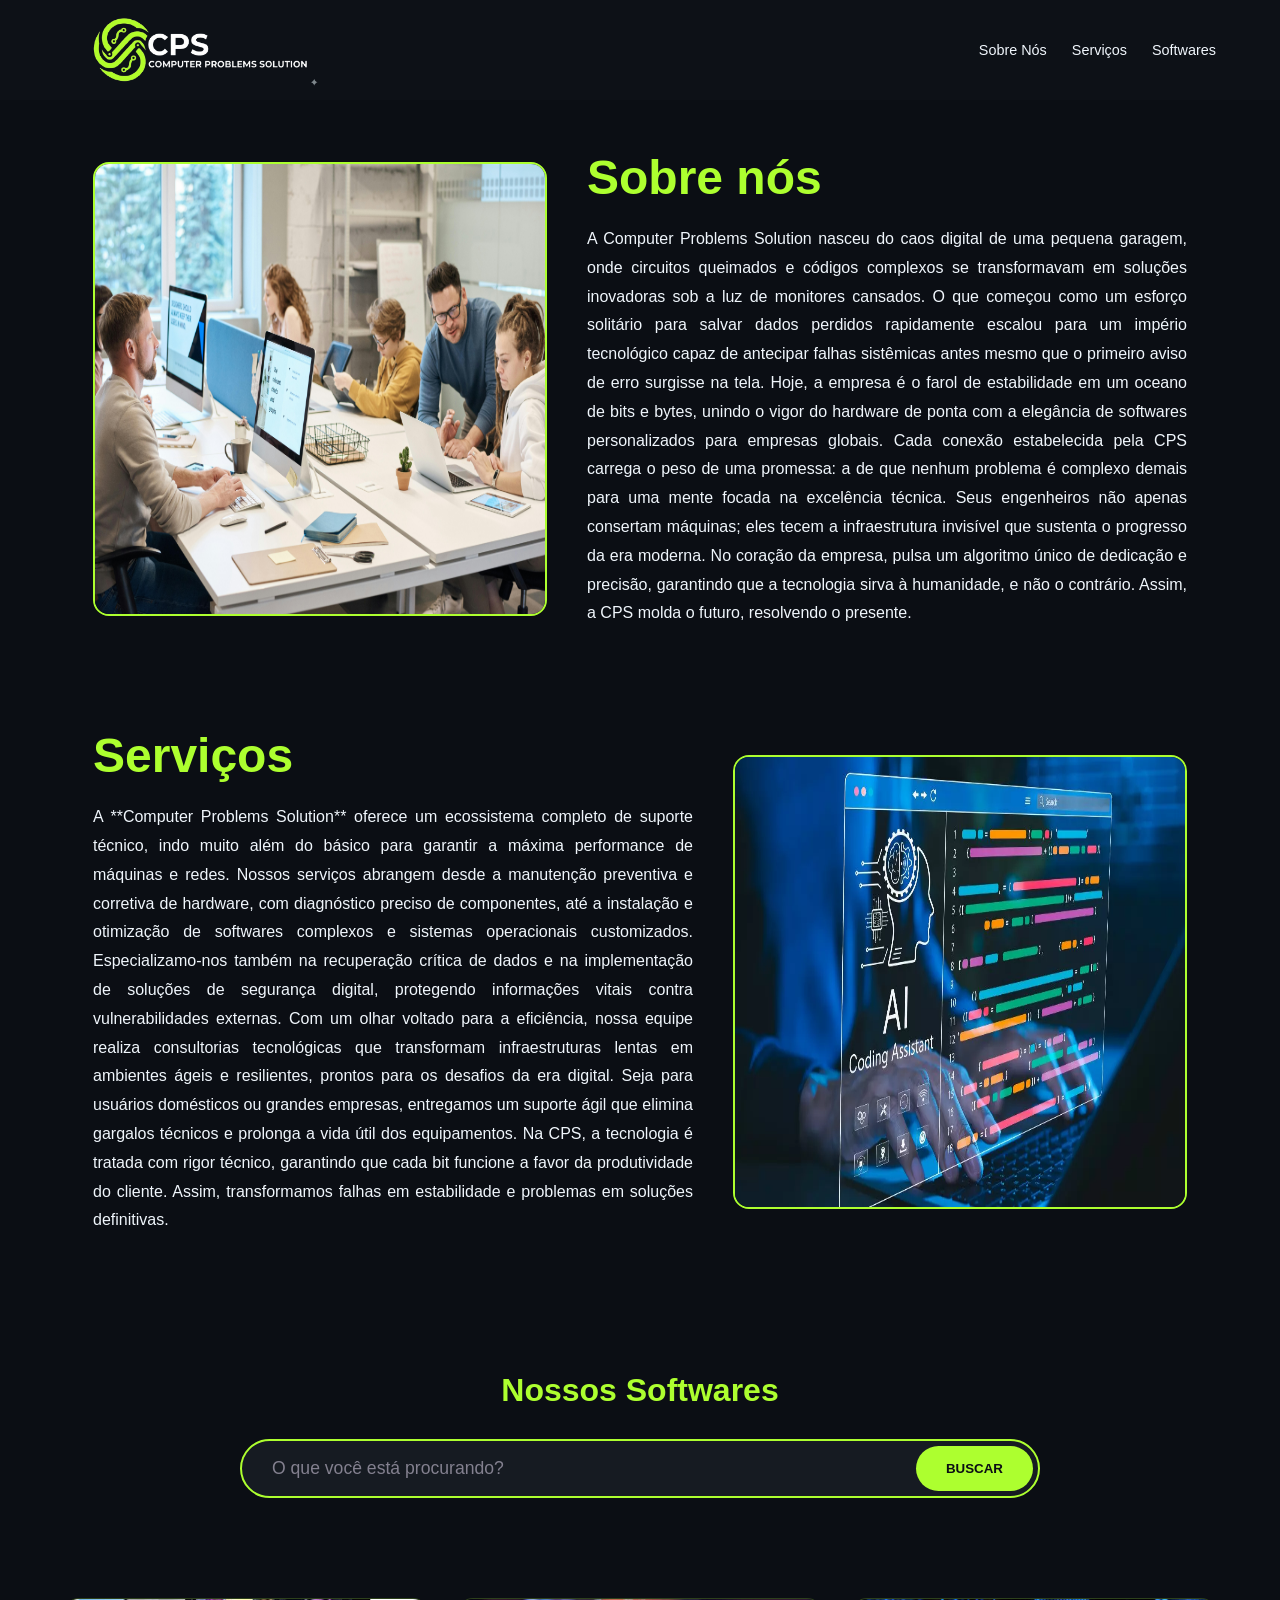
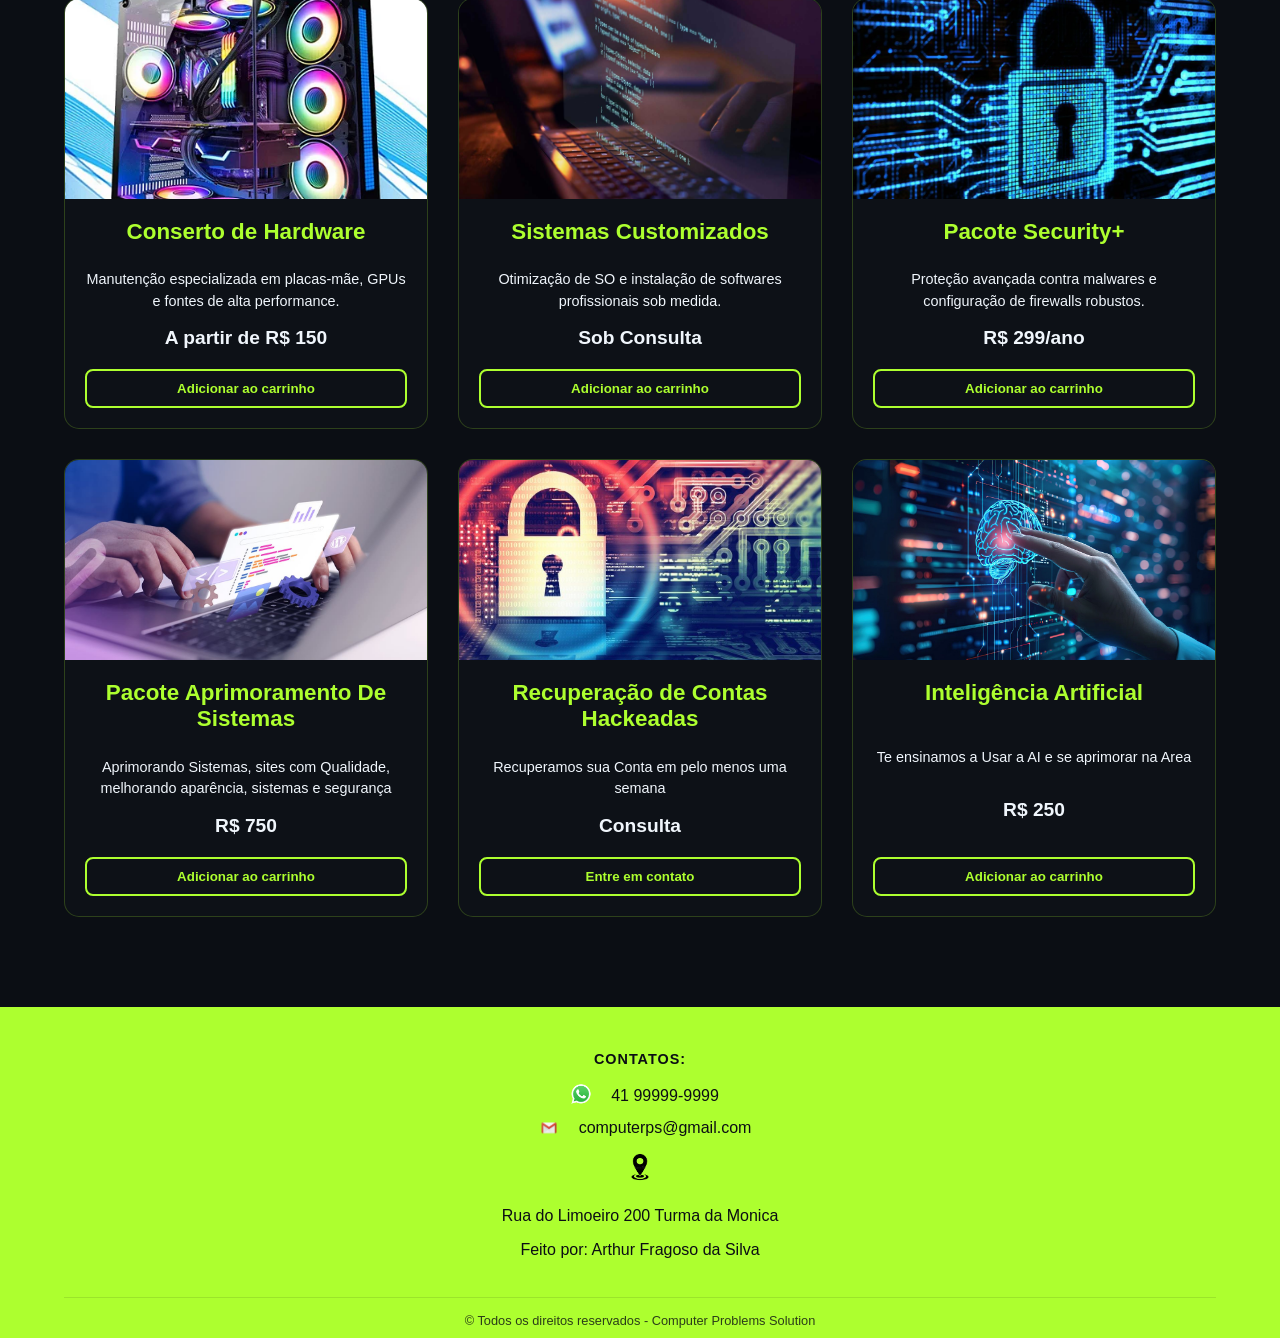
<file: index.html>
<!DOCTYPE html>
<html lang="pt-br">
<head>
    <meta charset="UTF-8">
    <meta name="viewport" content="width=device-width, initial-scale=1.0">
    <link rel="stylesheet" href="style.css">
    <title>Computer Problems Solution</title>
</head>
<body>
    <header>
        <img src="img/logooo.png" alt="Logo CPS" class="logo">
        <div class="link">
            <p><a href="#sobre-nos">Sobre Nós</a></p>
            <p><a href="#servicos">Serviços</a></p>
            <p><a href="#softwares">Softwares</a></p>
        </div>
    </header>
    <main>
        <section id = "sobre-nos" class="sobre-nos">
            <img src="img/empresa.jpeg" alt="" height="400px" width="400px" class="empresa">
            <div class="conteudo-texto"> 
            <h2 class="a" > Sobre nós </h2>
            <p class="texto-historia"> 
                A Computer Problems Solution nasceu do caos digital de uma pequena garagem, onde circuitos queimados e códigos complexos se transformavam em soluções inovadoras sob a luz de monitores cansados. O que começou como um esforço solitário para salvar dados perdidos rapidamente escalou para um império tecnológico capaz de antecipar falhas sistêmicas antes mesmo que o primeiro aviso de erro surgisse na tela. Hoje, a empresa é o farol de estabilidade em um oceano de bits e bytes, unindo o vigor do hardware de ponta com a elegância de softwares personalizados para empresas globais. Cada conexão estabelecida pela CPS carrega o peso de uma promessa: a de que nenhum problema é complexo demais para uma mente focada na excelência técnica. Seus engenheiros não apenas consertam máquinas; eles tecem a infraestrutura invisível que sustenta o progresso da era moderna. No coração da empresa, pulsa um algoritmo único de dedicação e precisão, garantindo que a tecnologia sirva à humanidade, e não o contrário. Assim, a CPS molda o futuro, resolvendo o presente.
            </p>
            </div>
        </section>
        <section id = "servicos" class="serviços">
            <img src="img/IA.webp" alt=""height="400px" width="400px" class="ia">
            <div class="conteudo">
                <h2 class="b"> Serviços </h2>
                <p class="textoh">
                    A **Computer Problems Solution** oferece um ecossistema completo de suporte técnico, indo muito além do básico para garantir a máxima performance de máquinas e redes. Nossos serviços abrangem desde a manutenção preventiva e corretiva de hardware, com diagnóstico preciso de componentes, até a instalação e otimização de softwares complexos e sistemas operacionais customizados. Especializamo-nos também na recuperação crítica de dados e na implementação de soluções de segurança digital, protegendo informações vitais contra vulnerabilidades externas. Com um olhar voltado para a eficiência, nossa equipe realiza consultorias tecnológicas que transformam infraestruturas lentas em ambientes ágeis e resilientes, prontos para os desafios da era digital. Seja para usuários domésticos ou grandes empresas, entregamos um suporte ágil que elimina gargalos técnicos e prolonga a vida útil dos equipamentos. Na CPS, a tecnologia é tratada com rigor técnico, garantindo que cada bit funcione a favor da produtividade do cliente. Assim, transformamos falhas em estabilidade e problemas em soluções definitivas.
                </p>
            </div>

        </section>
     <section id = "softwares" class="Produtos">
    <div class="container-pesquisa">
        <h2 class="titulo-produtos">Nossos Softwares</h2>
        <div class="barra-pesquisa">
            <input type="text" placeholder="O que você está procurando?" class="input-busca">
            <button class="botao-busca">
                Buscar
            </button>
        </div>
    </div>
</section>
<section class="vitrine-produtos">
    <div class="grid-produtos">
        <div class="card-produto">
            <div class="imagem-container">
                <img src="img/comp.webp" alt="Conserto de Hardware">
            </div>
            <div class="info-produto">
                <h3>Conserto de Hardware</h3>
                <p>Manutenção especializada em placas-mãe, GPUs e fontes de alta performance.</p>
                <span class="preco">A partir de R$ 150</span>
                <button class="botao-comprar">Adicionar ao carrinho</button>
            </div>
        </div>

        <div class="card-produto">
            <div class="imagem-container">
                <img src="img/sis.jpg" alt="Licenças de Software">
            </div>
            <div class="info-produto">
                <h3>Sistemas Customizados</h3>
                <p>Otimização de SO e instalação de softwares profissionais sob medida.</p>
                <span class="preco">Sob Consulta</span>
                <button class="botao-comprar">Adicionar ao carrinho</button>
            </div>
        </div>

        <div class="card-produto">
            <div class="imagem-container">
                <img src="img/seg.webp" alt="Segurança Digital">
            </div>
            <div class="info-produto">
                <h3>Pacote Security+</h3>
                <p>Proteção avançada contra malwares e configuração de firewalls robustos.</p>
                <span class="preco">R$ 299/ano</span>
                <button class="botao-comprar">Adicionar ao carrinho</button>
            </div>
        </div>

        <div class="card-produto">
            <div class="imagem-container">
                <img src="img/criando.jpg" alt="MelhoriaSites">
            </div>
            <div class="info-produto">
                <h3>Pacote Aprimoramento De Sistemas </h3>
                <p>Aprimorando Sistemas, sites com Qualidade, melhorando aparência, sistemas e segurança</p>
                <span class="preco">R$ 750 </span>
                <button class="botao-comprar">Adicionar ao carrinho</button>
            </div>
        </div>

        <div class="card-produto">
            <div class="imagem-container">
                <img src="img/pacote recuperamento de contas.jpg" alt="MelhoriaSites">
            </div>
            <div class="info-produto">
                <h3>Recuperação de Contas Hackeadas </h3>
                <p>Recuperamos sua Conta em pelo menos uma semana </p>
                <span class="preco"> Consulta  </span>
                <button class="botao-comprar">Entre em contato </button>
            </div>
        </div>

         <div class="card-produto">
            <div class="imagem-container">
                <img src="img/IA.jpg" alt="MelhoriaSites">
            </div>
            <div class="info-produto">
                <h3> Inteligência Artificial </h3>
                <p> Te ensinamos a Usar a AI e se aprimorar na Area </p>
                <span class="preco">R$ 250 </span>
                <button class="botao-comprar">Adicionar ao carrinho</button>
            </div>
        </div>

    </div>
</section>
    </main>
    <footer class="main-footer">
    <div class="footer-container">
        <div class="footer-section">
            <p class="titulo-footer">Contatos:</p>
            
            <div class="item-contato">
                <img src="img/whats.png" alt="WhatsApp" class="icon">
                <p>41 99999-9999</p>
            </div>

            <div class="item-contato">
                <img src="img/email.png" alt="Email" class="icon">
                <p>computerps@gmail.com</p>
            </div class=" item-contato">
            <img src="img/end.png" alt="endereço" class="icon">
            <p> Rua do Limoeiro 200 Turma da Monica </p>
            <div> 
                <div class="item-contato">
                    <p> Feito por: Arthur Fragoso da Silva</p>
                </div>
            </div>
        </div>
    </div>

    <div class="footer-bottom">
        <p>© Todos os direitos reservados - Computer Problems Solution</p>
    </div>
</footer>
</body>
</html>
</file>
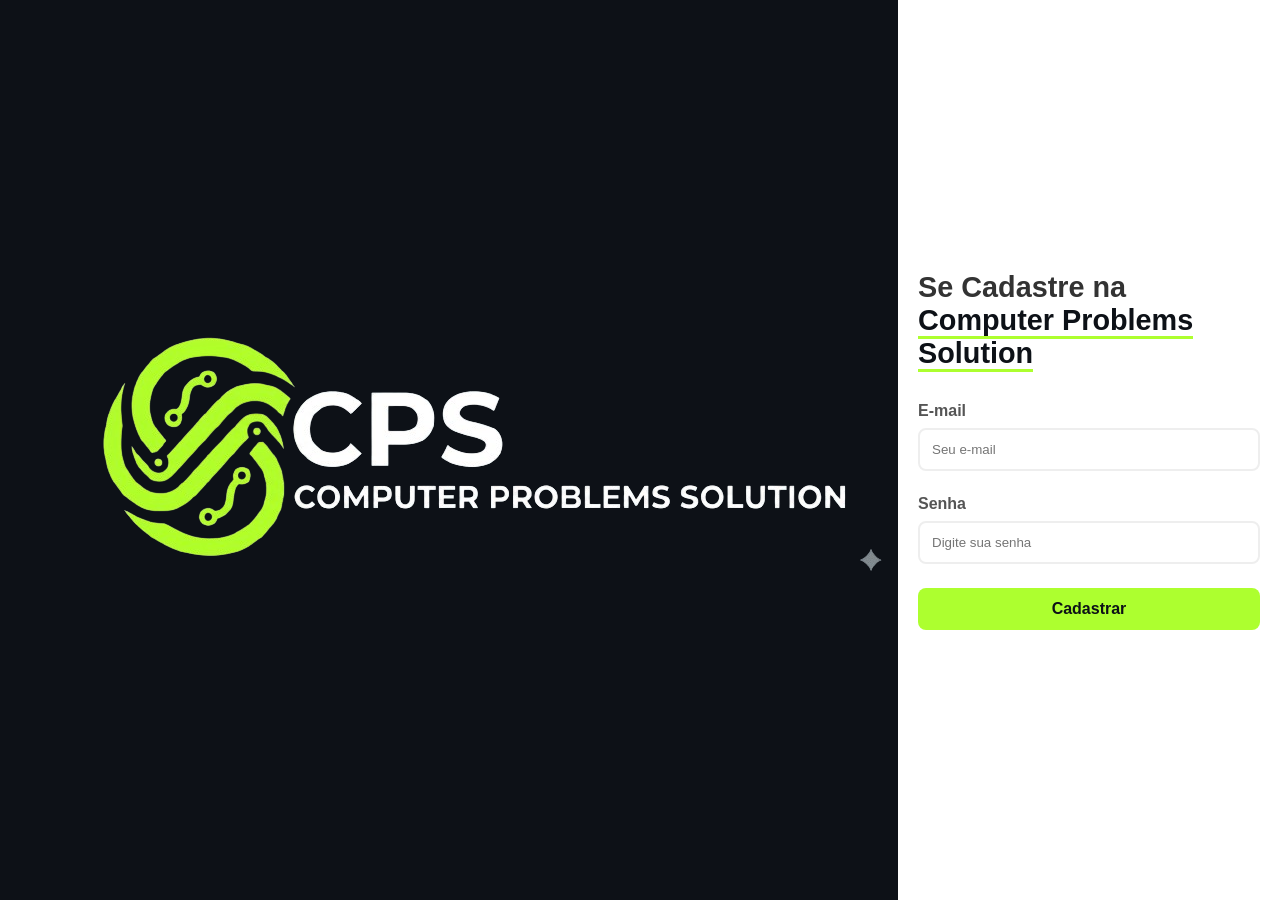
<file: login.html>
<!DOCTYPE html>
<html lang="pt-br">
<head>
    <meta charset="UTF-8">
    <meta name="viewport" content="width=device-width, initial-scale=1.0">
    <link rel="stylesheet" href="login.css">
    <title>Computer Problems Solution</title>
</head>
<body>
    <main>
        <section class="lado1">
            <div class="box">
                <img src="img/logooo.png" alt="Logo" class="imalogo">
            </div>
        </section>

        <section class="lado2">
            <div class="form-container">
                <h1>Se Cadastre na <br><span>Computer Problems Solution</span></h1>
                
                <div class="input-group">
                    <label for="usuario">E-mail</label>
                    <input type="email" id="usuario" name="usuario" placeholder="Seu e-mail">
                </div>

                <div class="input-group">
                    <label for="senha">Senha</label>
                    <input type="password" id="senha" name="senha" placeholder="Digite sua senha">
                </div>

                <button type="submit" class="btn-login"> <a href="index.html">Cadastrar</a></button>
            </div>
        </section>
    </main>
</body>
</html>
</file>
<file: style.css>
body {
    margin: 0;
    font-family: sans-serif; 
    background-color: #0b0e14;
}

header {
    background-color: #0d1117;
    padding: 10px 5%; 
    display: flex;
    justify-content: space-between; 
    align-items: center; 
}

.logo {
    height: 80px; 
    width: auto; 
}

.link {
    display: flex;
    gap: 25px; 
}

.link p {
    color: #f0f6fc;
    margin: 0;
    cursor: pointer;
    font-size: 0.9rem;
    transition: color 0.3s;
}

.link p:hover {
    color: #adff2f;
}

.empresa {
    width: 450px; 
    height: 450px;
    border-radius: 1rem;
    border: solid #adff2f 2px;
}
.sobre-nos {
    padding: 50px 5%;
    display: flex;
    align-items: center; 
    justify-content: center;
    gap: 40px; 
}
.texto-historia {
    color: #f0f6fc;
    font-size: 1.0rem;
    line-height: 1.8;
    text-align: justify;
    margin: 0;
}
.a {
    color: #adff2f;
    font-size: 3rem;
    margin: 0 0 20px 0; 
    text-align: left; 
    font-weight: bold;
}
.conteudo-texto {
    display: flex;
    flex-direction: column; 
    max-width: 600px;
}
.main-footer {
    background-color: #adff2f;
    padding: 30px 5% 10px 5%; 
    margin-top: 50px;
    color: #0b0e14;
    font-family: sans-serif;
}

.footer-container {
    max-width: 1200px;
    margin: 0 auto;
    display: flex;
    justify-content: center; 
    text-align: center;
}

.titulo-footer {
    font-weight: bold;
    text-transform: uppercase;
    font-size: 0.9rem;
    margin-bottom: 15px;
    letter-spacing: 1px;
}

.item-contato {
    display: flex;
    align-items: center;
    justify-content: center;
    gap: 10px;
    margin-bottom: 8px;
}

.icon {
    width: 40px; 
    height: auto;
}

.item-contato p {
    margin: 0;
    font-size: 1rem;
    font-weight: 500;
}

.footer-bottom {
    margin-top: 30px;
    border-top: 1px solid rgba(0, 0, 0, 0.1); 
    padding-top: 15px;
    text-align: center;
}

.footer-bottom p {
    font-size: 0.8rem;
    opacity: 0.8;
    margin: 0;
}
.serviços{
    padding: 50px 5%;
    display: flex;
    flex-direction: row-reverse;
    align-items: center; 
    justify-content: center;
    gap: 40px; 
}
.ia{
    width: 450px; 
    height: 450px;
    border-radius: 1rem;
    border: solid #adff2f 2px;
    
}
.conteudo{
    display: flex;
    flex-direction: column; 
    max-width: 600px;
}
.b {
    color: #adff2f;
    font-size: 3rem;
    margin: 0 0 20px 0; 
    text-align: left; 
    font-weight: bold;
}
.textoh{
    color: #f0f6fc;
    font-size: 1.0rem;
    line-height: 1.8;
    text-align: justify;
    margin: 0;
    
}
/* Container da Seção de Produtos */
.Produtos {
    padding: 60px 5%;
    display: flex;
    justify-content: center;
}

.container-pesquisa {
    width: 100%;
    max-width: 800px;
    text-align: center;
}

.titulo-produtos {
    color: #adff2f;
    font-size: 2rem;
    margin-bottom: 30px;
    font-weight: bold;
}

/* Estrutura da Barra de Pesquisa */
.barra-pesquisa {
    display: flex;
    position: relative;
    background: #161b22; /* Um tom levemente mais claro que o fundo */
    border: 2px solid #adff2f; /* A borda verde limão */
    border-radius: 50px; /* Bordas arredondadas modernas */
    padding: 5px;
    transition: box-shadow 0.3s ease;
}

/* Efeito de brilho ao focar na barra */
.barra-pesquisa:focus-within {
    box-shadow: 0 0 15px rgba(173, 255, 47, 0.4);
}

/* Input de texto */
.input-busca {
    flex: 1;
    background: transparent;
    border: none;
    outline: none;
    padding: 12px 25px;
    color: #f0f6fc;
    font-size: 1.1rem;
}
.input-busca::placeholder {
    color: rgba(240, 230, 252, 0.5);
}


.botao-busca {
    background-color: #adff2f;
    border: none;
    color: #0b0e14;
    padding: 10px 30px;
    border-radius: 40px;
    font-weight: bold;
    cursor: pointer;
    text-transform: uppercase;
    transition: transform 0.2s, background-color 0.2s;
}

.botao-busca:hover {
    background-color: #ffffff;
    transform: scale(1.05);
}
/* Seção Geral da Vitrine */
.vitrine-produtos {
    padding: 40px 5%;
    display: flex;
    justify-content: center;
}

/* Grid que organiza os cards */
.grid-produtos {
    display: grid;
    grid-template-columns: repeat(auto-fit, minmax(280px, 1fr));
    gap: 30px;
    width: 100%;
    max-width: 1200px;
}


.card-produto {
    background-color: #0d1117;
    border: 1px solid rgba(173, 255, 47, 0.2);
    border-radius: 15px;
    overflow: hidden;
    transition: all 0.3s ease;
    display: flex;
    flex-direction: column;
}

.card-produto:hover {
    transform: translateY(-10px);
    border-color: #adff2f;
    box-shadow: 0 10px 30px rgba(173, 255, 47, 0.15);
}


.imagem-container {
    width: 100%;
    height: 200px;
    overflow: hidden;
    background-color: #161b22;
}

.imagem-container img {
    width: 100%;
    height: 100%;
    object-fit: cover; 
    transition: transform 0.5s ease;
}

.card-produto:hover .imagem-container img {
    transform: scale(1.1);
}


.info-produto {
    padding: 20px;
    text-align: center;
    flex-grow: 1;
    display: flex;
    flex-direction: column;
    justify-content: space-between;
}

.info-produto h3 {
    color: #adff2f;
    margin: 0 0 10px 0;
    font-size: 1.4rem;
}

.info-produto p {
    color: #f0f6fc;
    font-size: 0.9rem;
    line-height: 1.5;
    margin-bottom: 15px;
}

.preco {
    display: block;
    color: #f0f6fc;
    font-weight: bold;
    font-size: 1.2rem;
    margin-bottom: 20px;
}


.botao-comprar {
    background: transparent;
    border: 2px solid #adff2f;
    color: #adff2f;
    padding: 10px 20px;
    border-radius: 8px;
    font-weight: bold;
    cursor: pointer;
    transition: all 0.3s ease;
}

.botao-comprar:hover {
    background: #adff2f;
    color: #0b0e14;
}

html {
    scroll-behavior: smooth;
}

.link a {
    color: #f0f6fc;
    margin: 0;
    cursor: pointer;
    font-size: 0.9rem;
    transition: color 0.3s;
    text-decoration: none;
}

.link a:hover {
    color: #adff2f;
}

section {
    scroll-margin-top: 100px;
}
</file>
<file: login.css>
* {
    margin: 0;
    padding: 0;
    box-sizing: border-box;
    font-family: 'Segoe UI', Tahoma, Geneva, Verdana, sans-serif;
}

main {
    display: flex;
    height: 100vh; 
    width: 100%;
}


.lado1 {
    background-color: #0d1117;
    flex: 1; 
    display: flex;
    justify-content: center;
    align-items: center;
}

.imalogo{
    height: auto;
}

.lado2 {
    flex: 1; 
    background-color: #ffffff;
    display: flex;
    justify-content: center;
    align-items: center;
    padding: 20px;
}

.form-container {
    width: 100%;
    max-width: 400px;
}

h1 {
    margin-bottom: 2rem;
    font-size: 1.8rem;
    color: #333;
}

h1 span {
    color: #0d1117; 
    border-bottom: 3px solid #adff2f; 
}

.input-group {
    margin-bottom: 1.5rem;
}

label {
    display: block;
    margin-bottom: 8px;
    font-weight: bold;
    color: #555;
}

input {
    width: 100%;
    padding: 12px;
    border: 2px solid #eee;
    border-radius: 8px;
    outline: none;
    transition: 0.3s;
}

input:focus {
    border-color: #adff2f; 
}

.btn-login {
    width: 100%;
    padding: 12px;
    background-color: #adff2f;
    border: none;
    border-radius: 8px;
    color: #0d1117;
    font-weight: bold;
    font-size: 1rem;
    cursor: pointer;
    transition: transform 0.2s, background-color 0.2s;
}

.btn-login:hover {
    background-color: #96e62a; 
    transform: scale(1.02);
}


@media (max-width: 768px) {
    main {
        flex-direction: column;
    }
    .lado1 {
        flex: 0.4; 
    }
}
a{
    text-decoration: none;
    color: #0d1117;
}
</file>
